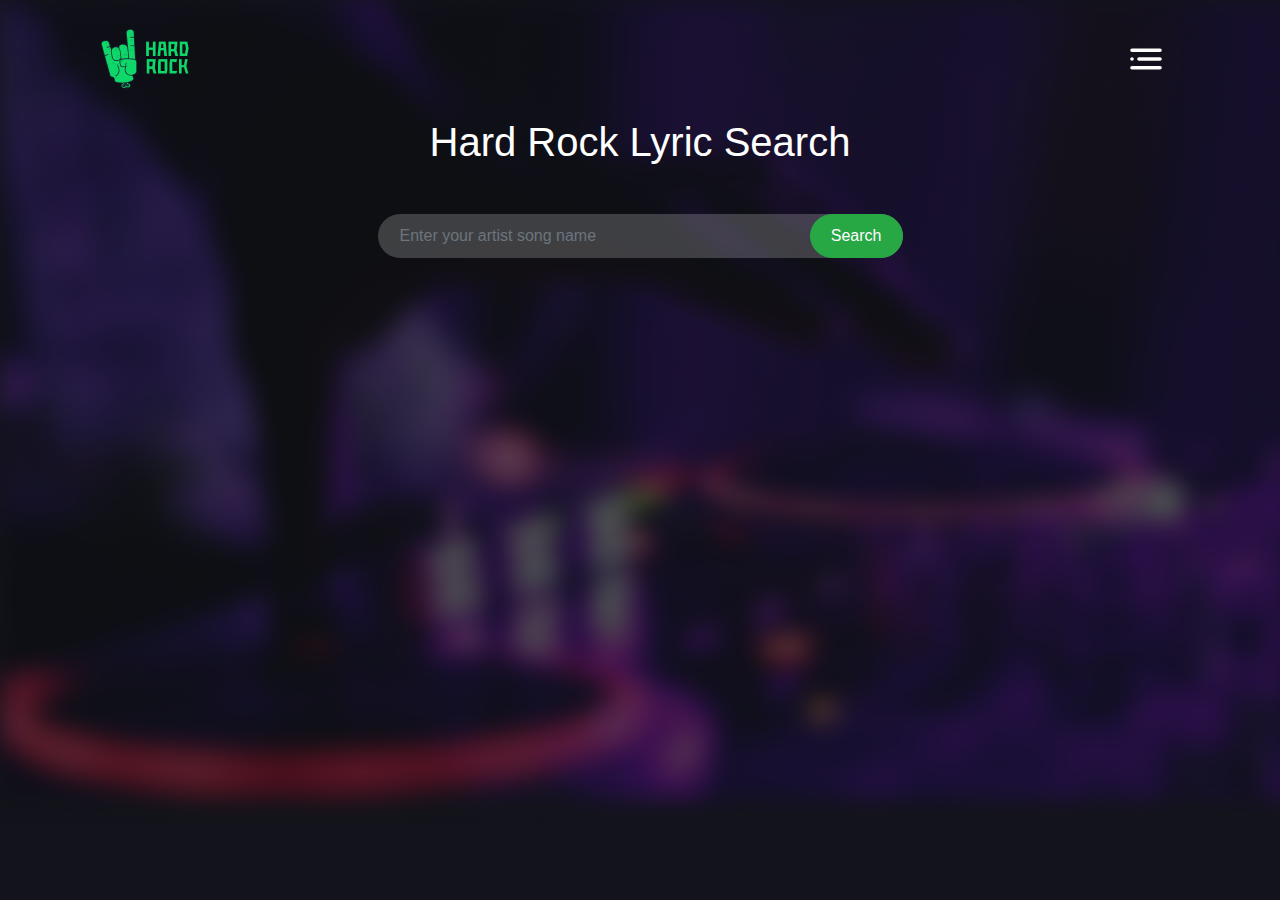
<file: hard-rock-master/index.html>
<!doctype html> 
<html lang="en">

<head>
    <title>Hard Rock Solution - Song Lyric App</title>
    <!-- Required meta tags -->
    <meta charset="utf-8">
    <meta name="viewport" content="width=device-width, initial-scale=1, shrink-to-fit=no">
    <!-- Favicon -->
    <link rel="shortcut icon" href="favicon.ico" type="image/x-icon">
    <!-- Bootstrap CSS -->
    <link rel="stylesheet" href="https://stackpath.bootstrapcdn.com/bootstrap/4.3.1/css/bootstrap.min.css">
    <!-- Custom css -->
    <link rel="stylesheet" href="style.css">
</head>

<body>
    <div class="container">
        <nav class="navbar  navbar-dark my-3">
            <a class="navbar-brand" href="#">
                <img src="images/logo.png" alt="Hard Rock Solution">
            </a>
            <button class="navbar-toggler" type="button" data-toggle="collapse" data-target="#collapsibleNavId" aria-controls="collapsibleNavId" aria-expanded="false" aria-label="Toggle navigation">
                <img src="images/toggler-icon.svg" alt="">
            </button>
            <div class="collapse navbar-collapse" id="collapsibleNavId">
                <ul class="navbar-nav ml-auto mt-2 mt-lg-0">
                    <li class="nav-item active">
                        <a class="nav-link" href="#">Home <span class="sr-only">(current)</span></a>
                    </li>
                    <li class="nav-item">
                        <a class="nav-link" href="#">Link</a>
                    </li>
                    <li class="nav-item dropdown">
                        <a class="nav-link dropdown-toggle" href="#" id="dropdownId" data-toggle="dropdown" aria-haspopup="true" aria-expanded="false">Dropdown</a>
                        <div class="dropdown-menu" aria-labelledby="dropdownId">
                            <a class="dropdown-item" href="#">Action 1</a>
                            <a class="dropdown-item" href="#">Action 2</a>
                        </div>
                    </li>
                </ul>
            </div>
        </nav>

        <main class="content-area">
            <div class="search-bar col-md-6 mx-auto">
                <h1 class="text-center">Hard Rock Lyric Search</h1>
                <div class="search-box my-5">
                    <input id ="search-field" type="text" class="form-control" placeholder="Enter your artist song name">
                    <button onclick="searchSong()" class="btn btn-success search-btn">Search</button>
                </div>
            </div>
            <!-- Single Lyrics -->
            <h3 id="error-message" class="text-danger"></h3>
            <div id="song-lyric" class="single-lyrics text-center">
                
            </div>
            
            <div  id="song-container" class="search-result col-md-8 mx-auto py-4">
                <!-- <div class="single-result row align-items-center my-3 p-3"> -->
                    
            </div>
        </main>
    </div>

<script src="app.js"></script>
    <!-- Optional JavaScript -->
    <!-- jQuery first, then Popper.js, then Bootstrap JS -->
    <script src="https://code.jquery.com/jquery-3.3.1.slim.min.js"></script>
    <script src="https://cdnjs.cloudflare.com/ajax/libs/popper.js/1.14.7/umd/popper.min.js"></script>
    <script src="https://stackpath.bootstrapcdn.com/bootstrap/4.3.1/js/bootstrap.min.js"></script>

    <!-- Custom Script Here -->

    

</body>

</html>
<!-- 

@admin.register()
class Admin(admin.ModelAdmin):
    list_display = ("") -->
</file>
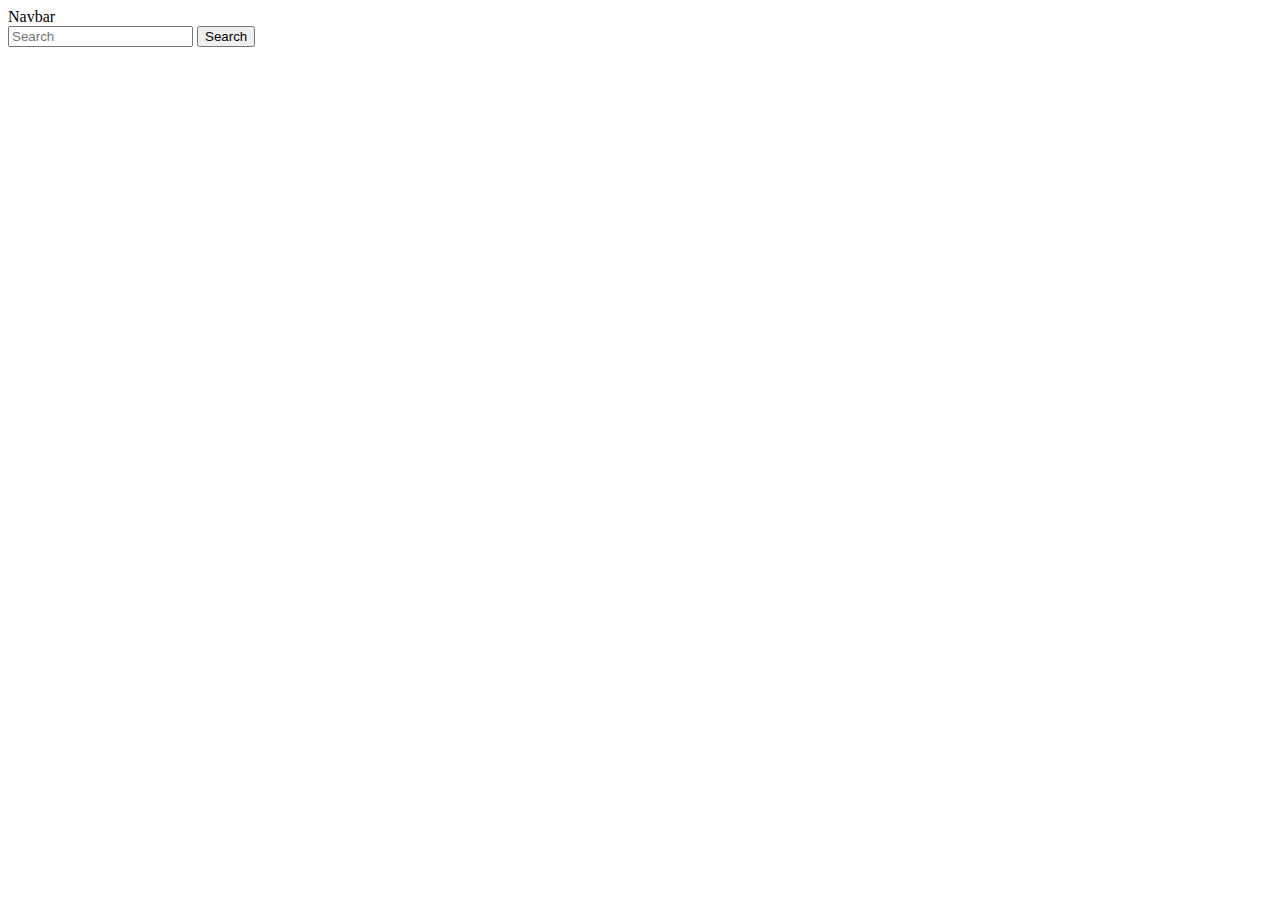
<file: fod.html>
<!DOCTYPE html>
<html lang="en">
<head>
    <meta charset="UTF-8">
    <meta name="viewport" content="width=device-width, initial-scale=1.0">
    <title>fod Item</title>
    <link rel="stylesheet" href="fod.css">
    <link href="https://cdn.jsdelivr.net/npm/bootstrap@5.0.0-beta1/dist/css/bootstrap.min.css" rel="stylesheet" integrity="sha384-giJF6kkoqNQ00vy+HMDP7azOuL0xtbfIcaT9wjKHr8RbDVddVHyTfAAsrekwKmP1" crossorigin="anonymous">
</head>
<body>
  
  <nav class="navbar navbar-light bg-light">
    <div class="container-fluid">
      <a class="navbar-brand">Navbar</a>
      <form class="d-flex">
        <input id="search-field" class="form-control me-2" type="search" placeholder="Search" aria-label="Search">
        <button onclick="Categories()" class="btn btn-outline-success" type="button">Search</button>
      </form>
    </div>
  </nav>

  <div id="categories">

  </div>
  
    <script src="fod.js"></script>
</body>
</html>
</file>
<file: hard-rock-master/style.css>
body{
    background-color: #13141b;
    color: #ffffff;
    background-image: url(images/bg-image.png);
    background-repeat: no-repeat;
    background-size: 100%;
    background-position: top;
}

.form-control{
    background-color:rgba(255, 255, 255, 0.2);
    padding: 22px;
    border: none;
    border-radius: 25px;
}
.btn{
    border-radius: 1.5rem;
    padding: 9px 20px;
}

.btn-privious{
    background: rgba(255, 255, 255, 0.2);
    color: #ffffff;
}
.navbar-toggler {
    border: none;
}
.search-box{
    position: relative;
}
.search-btn {
    position: absolute;
    top: 0;
    right: 0;
    height: 100%;
}
.single-result{
    background: rgba(255, 255, 255, 0.2);
    border-radius: 15px;
}
</file>
<file: fod.css>
#categories{
    display: grid;
     grid-template-columns: repeat(2,1fr);
     grid-gap: 25px;
}

.gorop{
    border: 2px solid greenyellow;
    border-radius: 15px;
    padding: 20px;
    text-align: center;
    width: 600px;
}
.categoreItem{
font-size: 30px;
color: blueviolet;
}
.detelis{
    font-size: 20px;
color: cornflowerblue;
}
</file>
